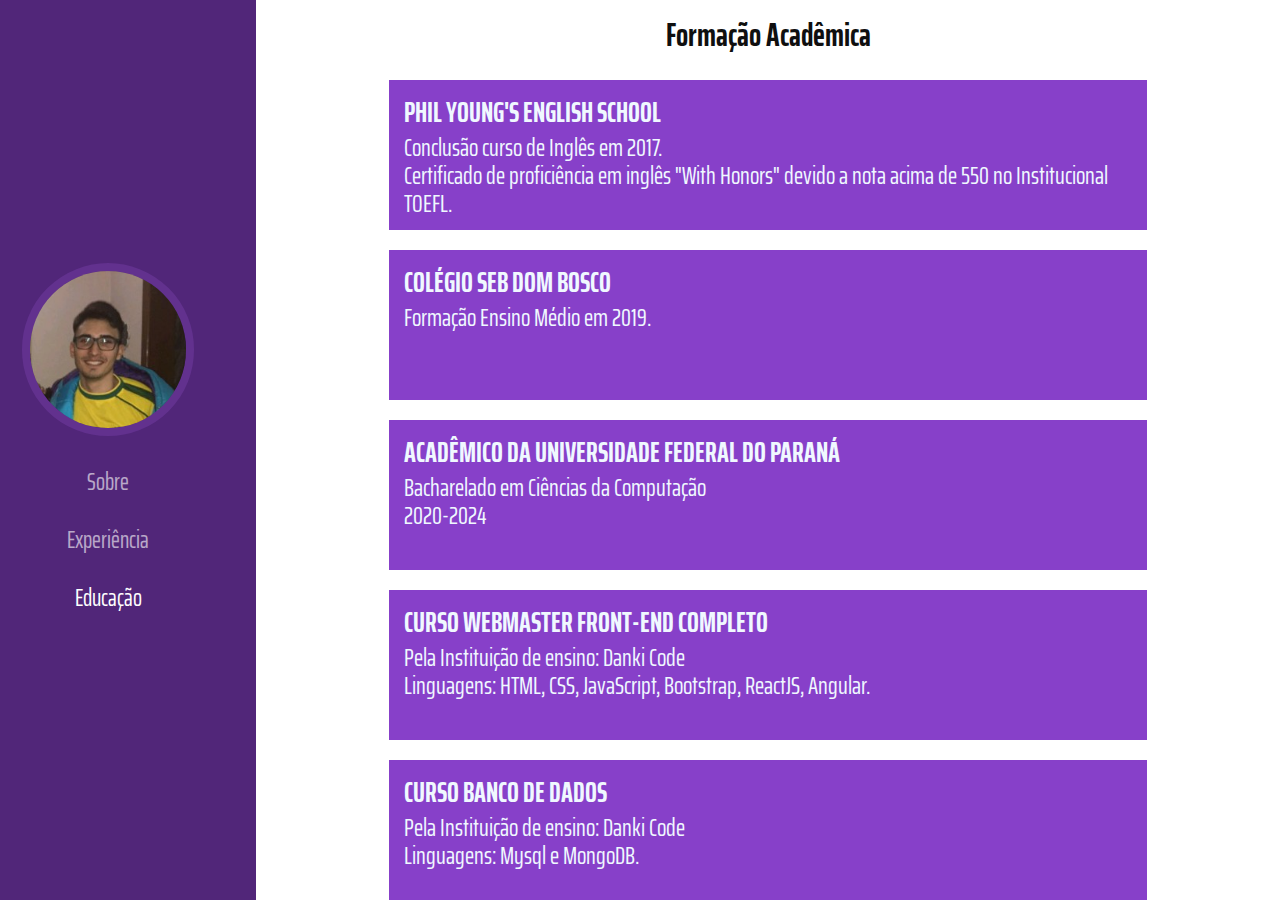
<file: educacao.html>
<!DOCTYPE html>
<html>

    <head>
        <meta charset="utf-8">
        <meta http-equiv="X-UA-Compatible" content="IE=Edge">
        <link href="https://fonts.googleapis.com/css2?family=Saira+Extra+Condensed:wght@400;500;700&display=swap" rel="stylesheet">
        <link href="css/style.css" rel="stylesheet">
        <meta name="description" content="Esse é meu portfólio para demonstrar meus projetos e habilidades.">
        <meta name="author" content="Rubens Zandomenighi">
        <link href="https://cdnjs.cloudflare.com/ajax/libs/font-awesome/5.13.1/css/all.min.css" rel="stylesheet">
    </head>

    <body>
        <div class="parent">
            <div class="sidebar">
                <div class="sidebar-pos">
                    <div class="img-sidebar">
                        <img src="images/rubens.jpeg" />
                    </div><!--img-->

                    <div class="menu">
                        <a href="index.html">Sobre</a>
                        <a href="experiencia.html">Experiência</a>
                        <a href="#" style="opacity: 1;">Educação</a>
                    </div><!--menu-->
                </div><!--sidebar-pos-->
            </div><!--sidebar-->
            <div class="content">
                <section class="educacao">
                    <h1 class="formacao-titulo">Formação Acadêmica</h1>
                    
                    <div class="formacao-wraper">
                        <div class="formacao-texto">
                            <h1>Phil Young's English School</h1>
                            <p>Conclusão curso de Inglês em 2017.</p>
                            <p>Certificado de proficiência em inglês "With Honors" devido a nota acima de 550 no Institucional TOEFL.</p>
                        </div>
                    </div>
                    
                    <div class="formacao-wraper">        
                        <div class="formacao-texto">
                            <h1>Colégio Seb Dom Bosco </h1>
                            <p>Formação Ensino Médio em 2019.</p>
                        </div>
                    </div>
                    

                    <div class="formacao-wraper">
                        <div class="formacao-texto">
                            <h1>Acadêmico da Universidade Federal do Paraná</h1>
                            <p>Bacharelado em Ciências da Computação<br>
                            2020-2024</p>
                        </div>
                        
                    </div>

                    <div class="formacao-wraper">
                        <div class="formacao-texto">
                            <h1>Curso Webmaster Front-End Completo</h1>
                            <P>Pela Instituição de ensino: Danki Code</P>
                            <p>Linguagens: HTML, CSS, JavaScript, Bootstrap, ReactJS, Angular.</p>
                        </div>
                    </div>

                    <div class="formacao-wraper">
                        <div class="formacao-texto">
                            <h1>Curso Banco de Dados</h1>
                            <P>Pela Instituição de ensino: Danki Code</P>
                            <p>Linguagens: Mysql e MongoDB.</p>
                            <!-- <a href="https://cursos.dankicode.com/certificados?view=5190" style="text-decoration: none; color: aliceblue;"><p>Visualizar o certificado.</p></a>-->
                        </div>
                    </div>
                </section> <!--educacao-->
            </div><!--content-->
        </div><!--parent-->
    </body>

</html>
</file>
<file: css/style.css>
*{
    margin: 0;
    padding: 0;
    box-sizing: border-box;
    font-family: 'Saira Extra Condensed', sans-serif;
}

html,body{
    height: 100%;
}


.parent{
    display: flex;
}

.sidebar{
    width:20%;
    height: 100%;
    position: fixed;
    background-color: #512679;
}

.sidebar-pos{
    position: absolute;
    top:50%;
    transform:translateY(-50%);
}

.img-sidebar{
    text-align: center;
}

.img-sidebar img{
    width: 80%;
    border:8px solid #62318e;
    border-radius: 50%;
}

.menu{
    margin:20px 0;
    text-align: center;
    
}

.menu a{
    color: white;
    opacity: 0.6;
    font-size: 24px;
    display: block;
    margin-bottom: 20px;
    text-decoration: none;
}

.content{
    position:absolute;
    left: 20%;
    width: 80%;
    height: 100%;
    overflow-y:auto;
    padding:0 3%;
}

section.descricao{
    margin-top: 30px;
    position: relative;
    top:50%;
    transform:translateY(-50%);
}

section.descricao h2{
    color:#343a40;
    font-size: 46px;
}

section.descricao h2 > span,
section.descricao h3 > span
{
    color:  #62318e;
}

section.descricao h3{
    margin:15px 0;
    color: #6c757d;
    font-size: 26px;
}

section.descricao p{
    color:#6c757d;
    font-size:25px;
    margin-top:40px;
}

.icons-social{
    margin-top:20px;
}

.icons-social a{
    text-decoration:none;
    color: white;
    background-color: gray;
    width:40px;
    height:40px;
    border-radius:20px;
    display: inline-block;
    margin:0 10px;
    text-align: center;
}

.icons-social i{
    line-height:40px;
}


/* EDUCACAO*/

section.educacao {
    width: 100%;
    /*height: 100vh;*/ 
    margin: 10px auto;
}

.formacao-titulo {
    color: rgb(15, 15, 15);
    text-align: center;
    font-size: 32px;
}

.formacao-wraper {
    margin: 20px auto;
    width: 80%;
    height: 150px;
    background-color: #8740c9;
}

.formacao-texto {
    padding: 10px 2%;
    color: aliceblue;
}
.formacao-texto h1 {
    text-transform: uppercase; 
    font-size: 28px;
}

.formacao-texto p {
    font-size: 25px;
    line-height: 28px;
}

.logo-formacao {  
    position: relative;
	width: 40px;
	height:40px;
	background-size: 100% 100%;
	border-radius: 20px;
	background-color: transparent;
}

/**/

/*EXPERIENCIA */
.experiencia {
    margin: 10px auto;
    width: 90%;
}

.slide{
	width: 100%;
	padding:140px 0 90px 0;
	background: white;
    max-width: 1200px;
    position: relative;
}

.sobre-projeto{
    margin-top: 10px;
    display: none;
    left: 50%;
    top: 60%;
    transform: translate(-60%,-50%);
    -ms-transform: translate(-60%,-50%);
    position: absolute;
    max-width: 100%;
    max-height: 100%;
}

.titulo-projeto{
	float: left;
	width: 100%;
    text-transform: uppercase;
}

.wraper-titulo-projeto{
	float: left;
}

.titulo-projeto h2{
	color: #232323;
	font-weight: 600;
	font-size: 22px;
	padding-right: 20px;
}

.titulo-projeto p{
	font-size: 18px;
	color: #232323;
	font-style: italic;
	font-weight: 300;
}

.titulo-projeto .img-estado{
	float: left;
	width: 40px;
	height:40px;
	background-image: url('../images/logo-completed.png');
	background-size: 100% 100%;
	border-radius: 20px;
	background-color: transparent;
}

.texto-projeto{
	float: left;
	width: 100%;
	margin-top:10px;
    line-height: 26px;
}


.texto-projeto p, .texto-projeto a{
	color: #232323;
	font-size: 22px;
}

.imagens-projeto {
    margin: 20px 2%;
    width: 100%;
    height: 300px;
    display: inline-block;
}

.imagens-projeto img {
    width: 100%;
}

.slider-bullets {
    position: absolute;
    left: 50%;
    top: 10px; 
    z-index: 3;
    transform: translateX(-50%);
    -ms-transform: translateX(-50%);
}

.slider-bullets span{
    width: 16px;
    height: 16px;
    float: left;
    border-radius: 8px;
    background-color: blueviolet;
    cursor: pointer;
    margin: 0 8px;
} 
/**/

@media screen and (max-width: 780px){

    .formacao-texto h1 {
        font-size: 23px;
    }

    .formacao-texto p {
        font-size: 20px;
        line-height: 28px;
    }

}
@media screen and (max-width: 580px){
    
     section.descricao h2{
        font-size: 26px;
    }

    section.descricao h3{
        font-size: 20px;
    }

    section.descricao p{
        color:#6c757d;
        font-size:15px;
        margin-top:40px;
    }
    
    .experiencia {
        margin: 10px 2%;
    }

    .formacao-wraper p {
        font-size: 18px;
        line-height: 20px;
    }

    .menu a{
        font-size: 20px;
    }


    .slider-bullets span{
        margin: 0 4px;
    } 
}
</file>
